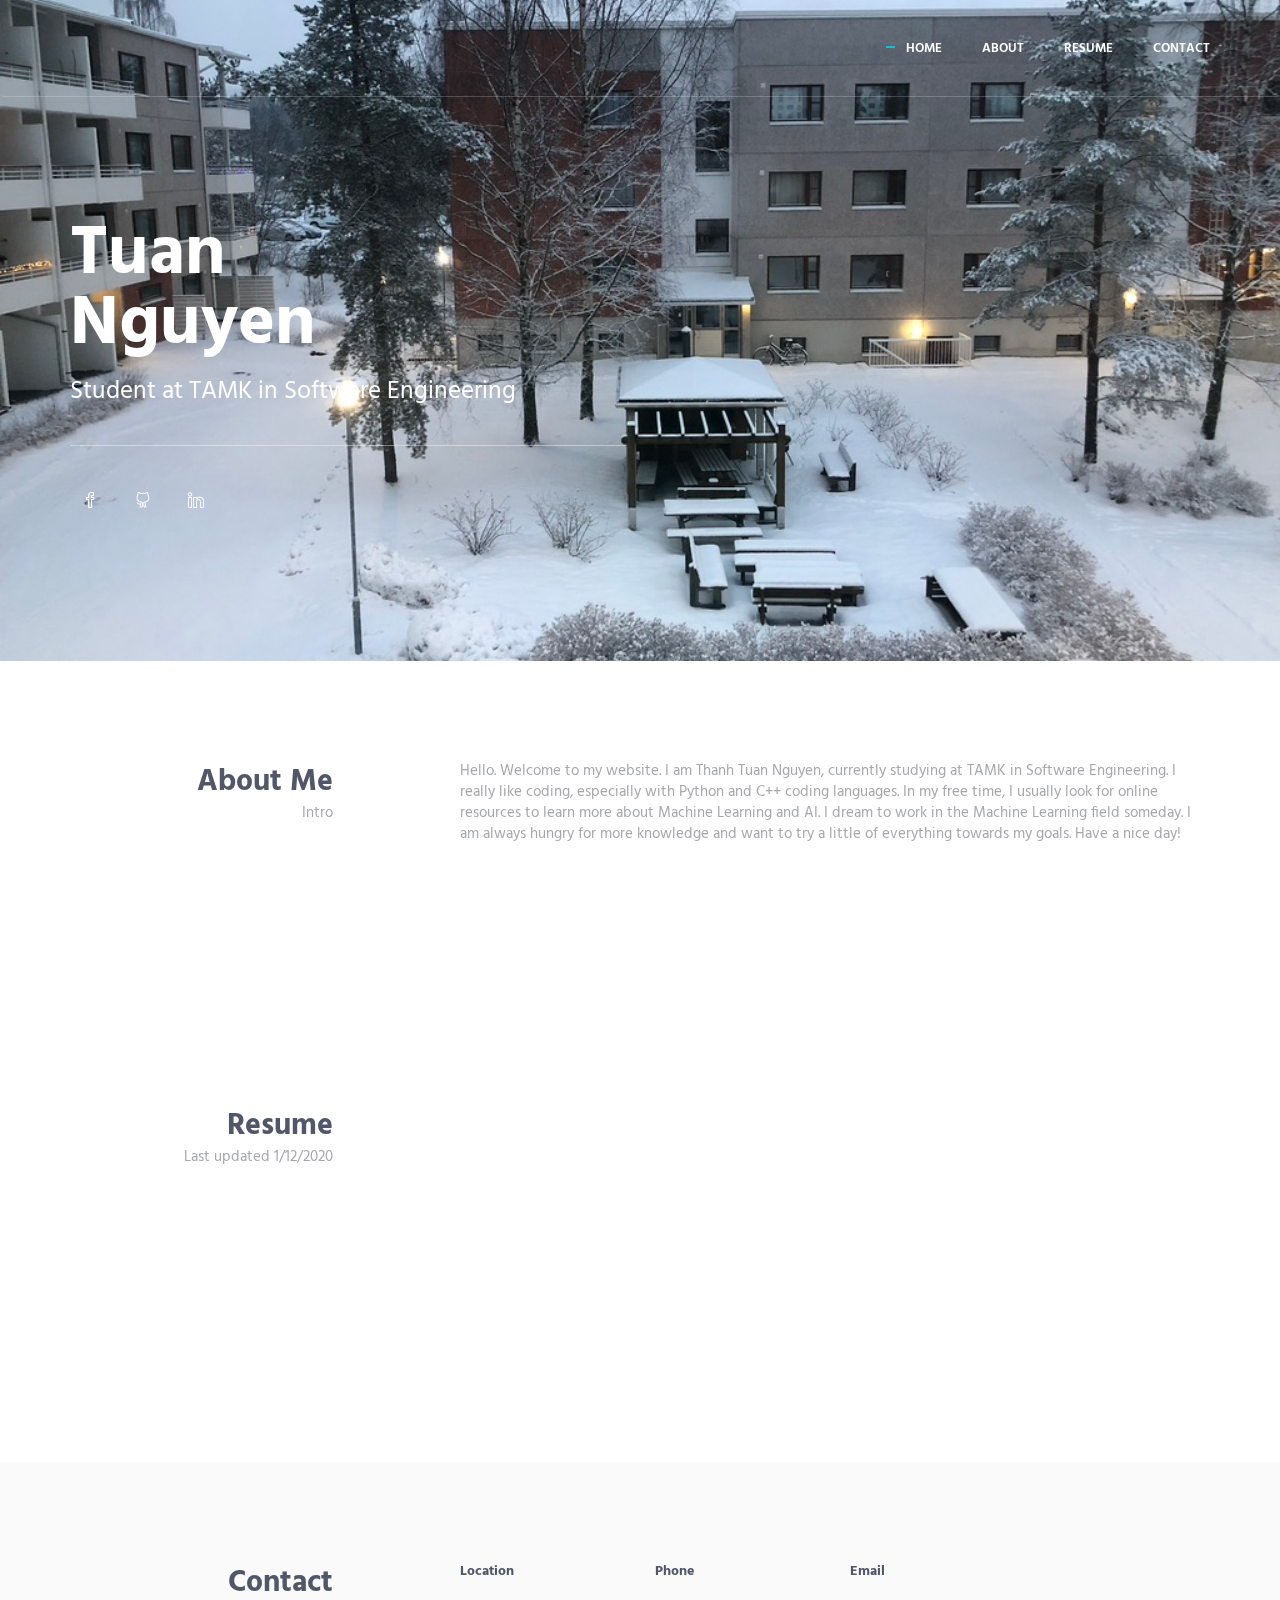
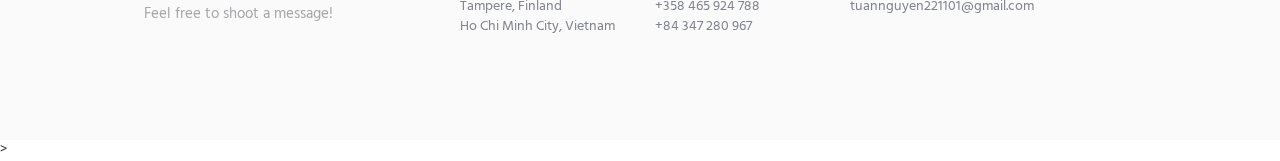
<file: index.html>
<!DOCTYPE html>


<html lang="en" class="no-js">
    <!-- BEGIN HEAD -->
    <head>
        <meta charset="utf-8"/>
        <title>Tuan Nguyen</title>
        <meta http-equiv="X-UA-Compatible" content="IE=edge">
        <meta content="width=device-width, initial-scale=1" name="viewport"/>
        <meta content="" name="description"/>
        <meta content="" name="author"/>

        <!-- GLOBAL MANDATORY STYLES -->
        <link href="http://fonts.googleapis.com/css?family=Hind:300,400,500,600,700" rel="stylesheet" type="text/css">
        <link href="vendor/simple-line-icons/css/simple-line-icons.css" rel="stylesheet" type="text/css"/>
        <link href="vendor/bootstrap/css/bootstrap.min.css" rel="stylesheet" type="text/css"/>

        <!-- PAGE LEVEL PLUGIN STYLES -->
        <link href="css/animate.css" rel="stylesheet">

        <!-- THEME STYLES -->
        <link href="css/layout.min.css" rel="stylesheet" type="text/css"/>

        <!-- Favicon -->
        <link rel="shortcut icon" href="favicon.ico"/>

        <!-- Website icon -->
        <link rel="icon" type="image/jpg" href="icon.jpg"/>
    </head>
    <!-- END HEAD -->

    <!-- BODY -->
    <body id="body" data-spy="scroll" data-target=".header">

        <!--========== HEADER ==========-->
        <header class="header navbar-fixed-top">
            <!-- Navbar -->
            <nav class="navbar" role="navigation">
                <div class="container">
                    <!-- Brand and toggle get grouped for better mobile display -->
                    <div class="menu-container js_nav-item">
                        <button type="button" class="navbar-toggle" data-toggle="collapse" data-target=".nav-collapse">
                            <span class="sr-only">Toggle navigation</span>
                            <span class="toggle-icon"></span>
                        </button>

                        <!-- Logo -->

                        <!-- End Logo -->
                    </div>

                    <!-- Collect the nav links, forms, and other content for toggling -->
                    <div class="collapse navbar-collapse nav-collapse">
                        <div class="menu-container">
                            <ul class="nav navbar-nav navbar-nav-right">
                                <li class="js_nav-item nav-item"><a class="nav-item-child nav-item-hover" href="#body">Home</a></li>
                                <li class="js_nav-item nav-item"><a class="nav-item-child nav-item-hover" href="#about">About</a></li>
                                <li class="js_nav-item nav-item"><a class="nav-item-child nav-item-hover" href="#resume">Resume</a></li>
                                <li class="js_nav-item nav-item"><a class="nav-item-child nav-item-hover" href="#contact">Contact</a></li>
                            </ul>
                        </div>
                    </div>
                    <!-- End Navbar Collapse -->
                </div>
            </nav>
            <!-- Navbar -->
        </header>
        <!--========== END HEADER ==========-->
<!-- update -->
        <!--========== SLIDER ==========-->
        <div class="promo-block parallax-window" data-parallax="scroll" data-image-src="./img/background.jpg">
            <div class="container">
                <div class="row">
                    <div class="col-sm-6">
                        <div class="promo-block-divider">
                            <h1 class="promo-block-title">Tuan <br/> Nguyen</h1>
                            <p class="promo-block-text">Student at TAMK in Software Engineering </p>
                        </div>
                        <ul class="list-inline">
                            <li><a href="https://www.facebook.com/tuanop07" target="_blank" class="social-icons"><i class="icon-social-facebook"></i></a></li>
                            <li><a href="https://github.com/shinobi07" target="_blank" class="social-icons"><i class="icon-social-github"></i></a></li>
                            <li><a href="https://www.linkedin.com/in/tuan-nguyen-0646b715b/"  target="_blank" class="social-icons"><i class="icon-social-linkedin"></i></a></li>
                        </ul>
                    </div>
                </div>
                <!--// end row -->
            </div>
        </div>
        <!--========== SLIDER ==========-->

        <!--========== PAGE LAYOUT ==========-->
        <!-- About -->
        <div id="about">
            <div class="container content-lg">
                <div class="row">
                    <div class="col-sm-3 sm-margin-b-30">
                        <div class="text-right sm-text-left">
                            <h2 class="margin-b-0">About Me</h2>
                            <p>Intro</p>

                        </div>
                    </div>
                    <div class="col-sm-8 col-sm-offset-1">
                        <div class="margin-b-60">

                            <p>Hello. Welcome to my website. I am Thanh Tuan Nguyen, currently studying at TAMK in Software Engineering.
                            I really like coding, especially with Python and C++ coding languages. In my free time, I usually look for online resources to learn more about Machine Learning and AI.
                            I dream to work in the Machine Learning field someday. I am always hungry for more knowledge and want to try a little of everything towards my goals. Have a nice day!</p>


                    </div>
                </div>
                <!--// end row -->
            </div>
        </div>
        <!-- End About -->

        <!-- Resume -->
        <div id="resume">

                <div class="container content-lg">
                    <div class="row">
                        <div class="col-sm-3 sm-margin-b-30">
                            <div class="text-right sm-text-left">
                                <h2 class="margin-b-0">Resume</h2>
                                <p>Last updated 1/12/2020 </p>
                            </div>
                        </div>
                        <div class="col-sm-8 col-sm-offset-1">
                            <div class="row row-space-2 margin-b-4">

                                <div class="col-md-4 md-margin-b-4">
                                    <div class="service bg-color-base wow zoomIn" data-height="height" data-wow-duration=".3" data-wow-delay=".1s">
                                        <div class="service-element">
                                            <i class="service-icon color-white icon-screen-tablet"></i>
                                        </div>
                                        <div class="service-info">
                                            <h3 class="color-white">Resume Download</h3>
                                            <p class="color-white margin-b-5">Click Here</p>
                                        </div>
                                    <a href="./CV_NguyenThanhTuan.pdf" target="_blank" class="content-wrapper-link"></a>
                                    </div>
                                </div>
                                <div class="col-md-4">
                                    <div class="service bg-color-base wow zoomIn" data-height="height" data-wow-duration=".3" data-wow-delay=".1s">
                                        <div class="service-element">
                                            <i class="service-icon color-white icon-screen-tablet"></i>
                                        </div>
                                        <div class="service-info">
                                            <h3 class="color-white">Filled Certificate of Residence Download</h3>
                                            <p class="color-white margin-b-5">Click Here</p>
                                        </div>
                                    <a href="./certificate_of_residence.pdf" target="_blank" class="content-wrapper-link"></a>
                                    </div>
                                </div>
                            </div>
                            <!--// end row -->
                        </div>
                    </div>
                    <!--// end row -->
                </div>

        </div>
        <!-- End Resume -->


                            </div>

                            </div>
                            <div class="masonry-grid-item col-xs-12 col-sm-6 col-md-4 md-margin-b-4">

                            </div>
                        </div>
                        <!-- End Masonry Grid -->
                    </div>
                </div>
                <!--// end row -->
            </div>
        </div>
        <!-- End Work -->

        <!-- Contact -->
        <div id="contact">
            <div class="bg-color-sky-light">
                <div class="container content-lg">
                    <div class="row">
                        <div class="col-sm-3 sm-margin-b-30">
                            <div class="text-right sm-text-left">
                                <h2 class="margin-b-0">Contact</h2>
                                <p>Feel free to shoot a message!</p>
                            </div>
                        </div>
                        <div class="col-sm-8 col-sm-offset-1">
                            <div class="row">
                                <div class="col-md-3 col-xs-6 md-margin-b-30">
                                    <h5>Location</h5>
                                    <a href="#">Tampere, Finland</a><br>
                                    <a href="#">Ho Chi Minh City, Vietnam</a>
                                </div>
                                <div class="col-md-3 col-xs-6 md-margin-b-30">
                                    <h5>Phone</h5>
                                    <a href="#">+358 465 924 788</a><br>
                                    <a href="#">+84 347 280 967</a>
                                </div>
                                <div class="col-md-3 col-xs-6">
                                    <h5>Email</h5>
                                    <a href="mailto:example@gmail.com">tuannguyen221101@gmail.com</a>
                                </div>

                            </div>
                        </div>
                    </div>
                    <!--// end row -->

                </div>
            </div>
        </div>
>

        <!-- Back To Top -->
        <a href="javascript:void(0);" class="js-back-to-top back-to-top">Top</a>

        <!-- JAVASCRIPTS(Load javascripts at bottom, this will reduce page load time) -->
        <!-- CORE PLUGINS -->
        <script src="vendor/jquery.min.js" type="text/javascript"></script>
        <script src="vendor/jquery-migrate.min.js" type="text/javascript"></script>
        <script src="vendor/bootstrap/js/bootstrap.min.js" type="text/javascript"></script>

        <!-- PAGE LEVEL PLUGINS -->
        <script src="vendor/jquery.easing.js" type="text/javascript"></script>
        <script src="vendor/jquery.back-to-top.js" type="text/javascript"></script>
        <script src="vendor/jquery.smooth-scroll.js" type="text/javascript"></script>
        <script src="vendor/jquery.wow.min.js" type="text/javascript"></script>
        <script src="vendor/jquery.parallax.min.js" type="text/javascript"></script>
        <script src="vendor/jquery.appear.js" type="text/javascript"></script>
        <script src="vendor/masonry/jquery.masonry.pkgd.min.js" type="text/javascript"></script>
        <script src="vendor/masonry/imagesloaded.pkgd.min.js" type="text/javascript"></script>

        <!-- PAGE LEVEL SCRIPTS -->
        <script src="js/layout.min.js" type="text/javascript"></script>
        <script src="js/components/progress-bar.min.js" type="text/javascript"></script>
        <script src="js/components/masonry.min.js" type="text/javascript"></script>
        <script src="js/components/wow.min.js" type="text/javascript"></script>

    </body>
    <!-- END BODY -->
</html>
</file>
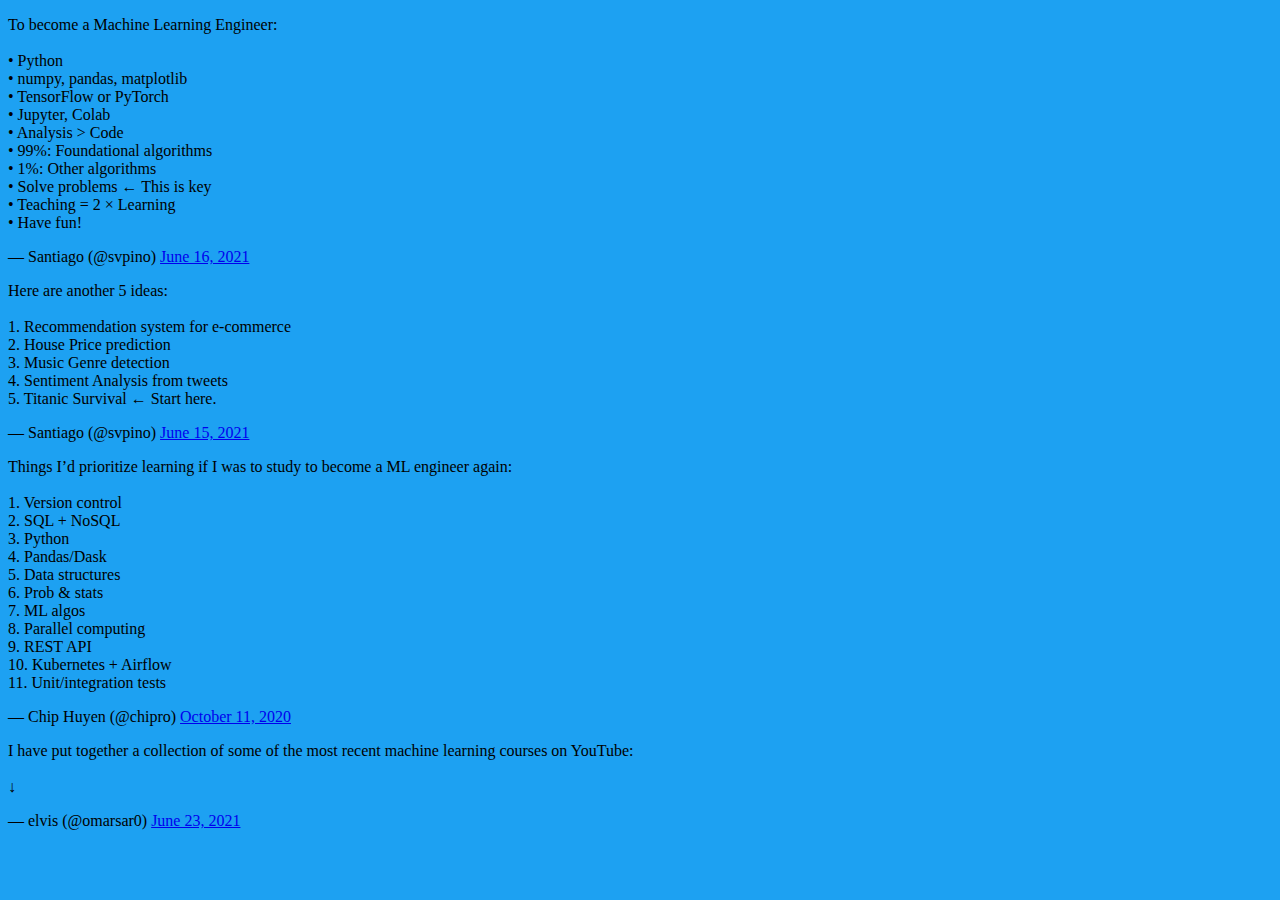
<file: tweets/index.html>
<!DOCTYPE html>
<html>
  <head>
    <meta charset="utf-8" />
    <title>ML Tweets</title>
    <meta name="description" content="" />
    <meta name="viewport" content="width=device-width, initial-scale=1" />
    <link rel="stylesheet" href="styles.css" />
  </head>
  <body>
    <blockquote class="twitter-tweet">
      <p lang="en" dir="ltr">
        To become a Machine Learning Engineer:<br /><br />• Python<br />• numpy,
        pandas, matplotlib<br />• TensorFlow or PyTorch<br />• Jupyter, Colab<br />•
        Analysis &gt; Code<br />• 99%: Foundational algorithms <br />• 1%: Other
        algorithms<br />• Solve problems ← This is key<br />• Teaching = 2 ×
        Learning<br />• Have fun!
      </p>
      &mdash; Santiago (@svpino)
      <a
        href="https://twitter.com/svpino/status/1405087902040793088?ref_src=twsrc%5Etfw"
        >June 16, 2021</a
      >
    </blockquote>
    <blockquote class="twitter-tweet">
      <p lang="en" dir="ltr">
        Here are another 5 ideas:<br /><br />1. Recommendation system for
        e-commerce<br />2. House Price prediction<br />3. Music Genre
        detection<br />4. Sentiment Analysis from tweets<br />5. Titanic
        Survival ← Start here.
      </p>
      &mdash; Santiago (@svpino)
      <a
        href="https://twitter.com/svpino/status/1404921429133512709?ref_src=twsrc%5Etfw"
        >June 15, 2021</a
      >
    </blockquote>
    <blockquote class="twitter-tweet">
      <p lang="en" dir="ltr">
        Things I’d prioritize learning if I was to study to become a ML engineer
        again:<br /><br />1. Version control<br />2. SQL + NoSQL<br />3.
        Python<br />4. Pandas/Dask<br />5. Data structures<br />6. Prob &amp;
        stats<br />7. ML algos<br />8. Parallel computing<br />9. REST API<br />10.
        Kubernetes + Airflow<br />11. Unit/integration tests
      </p>
      &mdash; Chip Huyen (@chipro)
      <a
        href="https://twitter.com/chipro/status/1315283623910805504?ref_src=twsrc%5Etfw"
        >October 11, 2020</a
      >
    </blockquote>
    <blockquote class="twitter-tweet">
      <p lang="en" dir="ltr">
        I have put together a collection of some of the most recent machine
        learning courses on YouTube:<br /><br />↓
      </p>
      &mdash; elvis (@omarsar0)
      <a
        href="https://twitter.com/omarsar0/status/1407660433142583305?ref_src=twsrc%5Etfw"
        >June 23, 2021</a
      >
    </blockquote>
    <script
      async
      src="https://platform.twitter.com/widgets.js"
      charset="utf-8"
    ></script>
  </body>
</html>
</file>
<file: vendor/simple-line-icons/css/simple-line-icons.css>
@font-face {
  font-family: 'simple-line-icons';
  src: url('../fonts/Simple-Line-Icons.eot?v=2.3.2');
  src: url('../fonts/Simple-Line-Icons.eot?v=2.3.2#iefix') format('embedded-opentype'), url('../fonts/Simple-Line-Icons.woff2?v=2.3.2') format('woff2'), url('../fonts/Simple-Line-Icons.ttf?v=2.3.2') format('truetype'), url('../fonts/Simple-Line-Icons.woff?v=2.3.2') format('woff'), url('../fonts/Simple-Line-Icons.svg?v=2.3.2#simple-line-icons') format('svg');
  font-weight: normal;
  font-style: normal;
}
/*
 Use the following CSS code if you want to have a class per icon.
 Instead of a list of all class selectors, you can use the generic [class*="icon-"] selector, but it's slower:
*/
.icon-user,
.icon-people,
.icon-user-female,
.icon-user-follow,
.icon-user-following,
.icon-user-unfollow,
.icon-login,
.icon-logout,
.icon-emotsmile,
.icon-phone,
.icon-call-end,
.icon-call-in,
.icon-call-out,
.icon-map,
.icon-location-pin,
.icon-direction,
.icon-directions,
.icon-compass,
.icon-layers,
.icon-menu,
.icon-list,
.icon-options-vertical,
.icon-options,
.icon-arrow-down,
.icon-arrow-left,
.icon-arrow-right,
.icon-arrow-up,
.icon-arrow-up-circle,
.icon-arrow-left-circle,
.icon-arrow-right-circle,
.icon-arrow-down-circle,
.icon-check,
.icon-clock,
.icon-plus,
.icon-minus,
.icon-close,
.icon-exclamation,
.icon-organization,
.icon-trophy,
.icon-screen-smartphone,
.icon-screen-desktop,
.icon-plane,
.icon-notebook,
.icon-mustache,
.icon-mouse,
.icon-magnet,
.icon-energy,
.icon-disc,
.icon-cursor,
.icon-cursor-move,
.icon-crop,
.icon-chemistry,
.icon-speedometer,
.icon-shield,
.icon-screen-tablet,
.icon-magic-wand,
.icon-hourglass,
.icon-graduation,
.icon-ghost,
.icon-game-controller,
.icon-fire,
.icon-eyeglass,
.icon-envelope-open,
.icon-envelope-letter,
.icon-bell,
.icon-badge,
.icon-anchor,
.icon-wallet,
.icon-vector,
.icon-speech,
.icon-puzzle,
.icon-printer,
.icon-present,
.icon-playlist,
.icon-pin,
.icon-picture,
.icon-handbag,
.icon-globe-alt,
.icon-globe,
.icon-folder-alt,
.icon-folder,
.icon-film,
.icon-feed,
.icon-drop,
.icon-drawer,
.icon-docs,
.icon-doc,
.icon-diamond,
.icon-cup,
.icon-calculator,
.icon-bubbles,
.icon-briefcase,
.icon-book-open,
.icon-basket-loaded,
.icon-basket,
.icon-bag,
.icon-action-undo,
.icon-action-redo,
.icon-wrench,
.icon-umbrella,
.icon-trash,
.icon-tag,
.icon-support,
.icon-frame,
.icon-size-fullscreen,
.icon-size-actual,
.icon-shuffle,
.icon-share-alt,
.icon-share,
.icon-rocket,
.icon-question,
.icon-pie-chart,
.icon-pencil,
.icon-note,
.icon-loop,
.icon-home,
.icon-grid,
.icon-graph,
.icon-microphone,
.icon-music-tone-alt,
.icon-music-tone,
.icon-earphones-alt,
.icon-earphones,
.icon-equalizer,
.icon-like,
.icon-dislike,
.icon-control-start,
.icon-control-rewind,
.icon-control-play,
.icon-control-pause,
.icon-control-forward,
.icon-control-end,
.icon-volume-1,
.icon-volume-2,
.icon-volume-off,
.icon-calendar,
.icon-bulb,
.icon-chart,
.icon-ban,
.icon-bubble,
.icon-camrecorder,
.icon-camera,
.icon-cloud-download,
.icon-cloud-upload,
.icon-envelope,
.icon-eye,
.icon-flag,
.icon-heart,
.icon-info,
.icon-key,
.icon-link,
.icon-lock,
.icon-lock-open,
.icon-magnifier,
.icon-magnifier-add,
.icon-magnifier-remove,
.icon-paper-clip,
.icon-paper-plane,
.icon-power,
.icon-refresh,
.icon-reload,
.icon-settings,
.icon-star,
.icon-symbol-female,
.icon-symbol-male,
.icon-target,
.icon-credit-card,
.icon-paypal,
.icon-social-tumblr,
.icon-social-twitter,
.icon-social-facebook,
.icon-social-instagram,
.icon-social-linkedin,
.icon-social-pinterest,
.icon-social-github,
.icon-social-google,
.icon-social-reddit,
.icon-social-skype,
.icon-social-dribbble,
.icon-social-behance,
.icon-social-foursqare,
.icon-social-soundcloud,
.icon-social-spotify,
.icon-social-stumbleupon,
.icon-social-youtube,
.icon-social-dropbox {
  font-family: 'simple-line-icons';
  speak: none;
  font-style: normal;
  font-weight: normal;
  font-variant: normal;
  text-transform: none;
  line-height: 1;
  /* Better Font Rendering =========== */
  -webkit-font-smoothing: antialiased;
  -moz-osx-font-smoothing: grayscale;
}
.icon-user:before {
  content: "\e005";
}
.icon-people:before {
  content: "\e001";
}
.icon-user-female:before {
  content: "\e000";
}
.icon-user-follow:before {
  content: "\e002";
}
.icon-user-following:before {
  content: "\e003";
}
.icon-user-unfollow:before {
  content: "\e004";
}
.icon-login:before {
  content: "\e066";
}
.icon-logout:before {
  content: "\e065";
}
.icon-emotsmile:before {
  content: "\e021";
}
.icon-phone:before {
  content: "\e600";
}
.icon-call-end:before {
  content: "\e048";
}
.icon-call-in:before {
  content: "\e047";
}
.icon-call-out:before {
  content: "\e046";
}
.icon-map:before {
  content: "\e033";
}
.icon-location-pin:before {
  content: "\e096";
}
.icon-direction:before {
  content: "\e042";
}
.icon-directions:before {
  content: "\e041";
}
.icon-compass:before {
  content: "\e045";
}
.icon-layers:before {
  content: "\e034";
}
.icon-menu:before {
  content: "\e601";
}
.icon-list:before {
  content: "\e067";
}
.icon-options-vertical:before {
  content: "\e602";
}
.icon-options:before {
  content: "\e603";
}
.icon-arrow-down:before {
  content: "\e604";
}
.icon-arrow-left:before {
  content: "\e605";
}
.icon-arrow-right:before {
  content: "\e606";
}
.icon-arrow-up:before {
  content: "\e607";
}
.icon-arrow-up-circle:before {
  content: "\e078";
}
.icon-arrow-left-circle:before {
  content: "\e07a";
}
.icon-arrow-right-circle:before {
  content: "\e079";
}
.icon-arrow-down-circle:before {
  content: "\e07b";
}
.icon-check:before {
  content: "\e080";
}
.icon-clock:before {
  content: "\e081";
}
.icon-plus:before {
  content: "\e095";
}
.icon-minus:before {
  content: "\e615";
}
.icon-close:before {
  content: "\e082";
}
.icon-exclamation:before {
  content: "\e617";
}
.icon-organization:before {
  content: "\e616";
}
.icon-trophy:before {
  content: "\e006";
}
.icon-screen-smartphone:before {
  content: "\e010";
}
.icon-screen-desktop:before {
  content: "\e011";
}
.icon-plane:before {
  content: "\e012";
}
.icon-notebook:before {
  content: "\e013";
}
.icon-mustache:before {
  content: "\e014";
}
.icon-mouse:before {
  content: "\e015";
}
.icon-magnet:before {
  content: "\e016";
}
.icon-energy:before {
  content: "\e020";
}
.icon-disc:before {
  content: "\e022";
}
.icon-cursor:before {
  content: "\e06e";
}
.icon-cursor-move:before {
  content: "\e023";
}
.icon-crop:before {
  content: "\e024";
}
.icon-chemistry:before {
  content: "\e026";
}
.icon-speedometer:before {
  content: "\e007";
}
.icon-shield:before {
  content: "\e00e";
}
.icon-screen-tablet:before {
  content: "\e00f";
}
.icon-magic-wand:before {
  content: "\e017";
}
.icon-hourglass:before {
  content: "\e018";
}
.icon-graduation:before {
  content: "\e019";
}
.icon-ghost:before {
  content: "\e01a";
}
.icon-game-controller:before {
  content: "\e01b";
}
.icon-fire:before {
  content: "\e01c";
}
.icon-eyeglass:before {
  content: "\e01d";
}
.icon-envelope-open:before {
  content: "\e01e";
}
.icon-envelope-letter:before {
  content: "\e01f";
}
.icon-bell:before {
  content: "\e027";
}
.icon-badge:before {
  content: "\e028";
}
.icon-anchor:before {
  content: "\e029";
}
.icon-wallet:before {
  content: "\e02a";
}
.icon-vector:before {
  content: "\e02b";
}
.icon-speech:before {
  content: "\e02c";
}
.icon-puzzle:before {
  content: "\e02d";
}
.icon-printer:before {
  content: "\e02e";
}
.icon-present:before {
  content: "\e02f";
}
.icon-playlist:before {
  content: "\e030";
}
.icon-pin:before {
  content: "\e031";
}
.icon-picture:before {
  content: "\e032";
}
.icon-handbag:before {
  content: "\e035";
}
.icon-globe-alt:before {
  content: "\e036";
}
.icon-globe:before {
  content: "\e037";
}
.icon-folder-alt:before {
  content: "\e039";
}
.icon-folder:before {
  content: "\e089";
}
.icon-film:before {
  content: "\e03a";
}
.icon-feed:before {
  content: "\e03b";
}
.icon-drop:before {
  content: "\e03e";
}
.icon-drawer:before {
  content: "\e03f";
}
.icon-docs:before {
  content: "\e040";
}
.icon-doc:before {
  content: "\e085";
}
.icon-diamond:before {
  content: "\e043";
}
.icon-cup:before {
  content: "\e044";
}
.icon-calculator:before {
  content: "\e049";
}
.icon-bubbles:before {
  content: "\e04a";
}
.icon-briefcase:before {
  content: "\e04b";
}
.icon-book-open:before {
  content: "\e04c";
}
.icon-basket-loaded:before {
  content: "\e04d";
}
.icon-basket:before {
  content: "\e04e";
}
.icon-bag:before {
  content: "\e04f";
}
.icon-action-undo:before {
  content: "\e050";
}
.icon-action-redo:before {
  content: "\e051";
}
.icon-wrench:before {
  content: "\e052";
}
.icon-umbrella:before {
  content: "\e053";
}
.icon-trash:before {
  content: "\e054";
}
.icon-tag:before {
  content: "\e055";
}
.icon-support:before {
  content: "\e056";
}
.icon-frame:before {
  content: "\e038";
}
.icon-size-fullscreen:before {
  content: "\e057";
}
.icon-size-actual:before {
  content: "\e058";
}
.icon-shuffle:before {
  content: "\e059";
}
.icon-share-alt:before {
  content: "\e05a";
}
.icon-share:before {
  content: "\e05b";
}
.icon-rocket:before {
  content: "\e05c";
}
.icon-question:before {
  content: "\e05d";
}
.icon-pie-chart:before {
  content: "\e05e";
}
.icon-pencil:before {
  content: "\e05f";
}
.icon-note:before {
  content: "\e060";
}
.icon-loop:before {
  content: "\e064";
}
.icon-home:before {
  content: "\e069";
}
.icon-grid:before {
  content: "\e06a";
}
.icon-graph:before {
  content: "\e06b";
}
.icon-microphone:before {
  content: "\e063";
}
.icon-music-tone-alt:before {
  content: "\e061";
}
.icon-music-tone:before {
  content: "\e062";
}
.icon-earphones-alt:before {
  content: "\e03c";
}
.icon-earphones:before {
  content: "\e03d";
}
.icon-equalizer:before {
  content: "\e06c";
}
.icon-like:before {
  content: "\e068";
}
.icon-dislike:before {
  content: "\e06d";
}
.icon-control-start:before {
  content: "\e06f";
}
.icon-control-rewind:before {
  content: "\e070";
}
.icon-control-play:before {
  content: "\e071";
}
.icon-control-pause:before {
  content: "\e072";
}
.icon-control-forward:before {
  content: "\e073";
}
.icon-control-end:before {
  content: "\e074";
}
.icon-volume-1:before {
  content: "\e09f";
}
.icon-volume-2:before {
  content: "\e0a0";
}
.icon-volume-off:before {
  content: "\e0a1";
}
.icon-calendar:before {
  content: "\e075";
}
.icon-bulb:before {
  content: "\e076";
}
.icon-chart:before {
  content: "\e077";
}
.icon-ban:before {
  content: "\e07c";
}
.icon-bubble:before {
  content: "\e07d";
}
.icon-camrecorder:before {
  content: "\e07e";
}
.icon-camera:before {
  content: "\e07f";
}
.icon-cloud-download:before {
  content: "\e083";
}
.icon-cloud-upload:before {
  content: "\e084";
}
.icon-envelope:before {
  content: "\e086";
}
.icon-eye:before {
  content: "\e087";
}
.icon-flag:before {
  content: "\e088";
}
.icon-heart:before {
  content: "\e08a";
}
.icon-info:before {
  content: "\e08b";
}
.icon-key:before {
  content: "\e08c";
}
.icon-link:before {
  content: "\e08d";
}
.icon-lock:before {
  content: "\e08e";
}
.icon-lock-open:before {
  content: "\e08f";
}
.icon-magnifier:before {
  content: "\e090";
}
.icon-magnifier-add:before {
  content: "\e091";
}
.icon-magnifier-remove:before {
  content: "\e092";
}
.icon-paper-clip:before {
  content: "\e093";
}
.icon-paper-plane:before {
  content: "\e094";
}
.icon-power:before {
  content: "\e097";
}
.icon-refresh:before {
  content: "\e098";
}
.icon-reload:before {
  content: "\e099";
}
.icon-settings:before {
  content: "\e09a";
}
.icon-star:before {
  content: "\e09b";
}
.icon-symbol-female:before {
  content: "\e09c";
}
.icon-symbol-male:before {
  content: "\e09d";
}
.icon-target:before {
  content: "\e09e";
}
.icon-credit-card:before {
  content: "\e025";
}
.icon-paypal:before {
  content: "\e608";
}
.icon-social-tumblr:before {
  content: "\e00a";
}
.icon-social-twitter:before {
  content: "\e009";
}
.icon-social-facebook:before {
  content: "\e00b";
}
.icon-social-instagram:before {
  content: "\e609";
}
.icon-social-linkedin:before {
  content: "\e60a";
}
.icon-social-pinterest:before {
  content: "\e60b";
}
.icon-social-github:before {
  content: "\e60c";
}
.icon-social-google:before {
  content: "\e60d";
}
.icon-social-reddit:before {
  content: "\e60e";
}
.icon-social-skype:before {
  content: "\e60f";
}
.icon-social-dribbble:before {
  content: "\e00d";
}
.icon-social-behance:before {
  content: "\e610";
}
.icon-social-foursqare:before {
  content: "\e611";
}
.icon-social-soundcloud:before {
  content: "\e612";
}
.icon-social-spotify:before {
  content: "\e613";
}
.icon-social-stumbleupon:before {
  content: "\e614";
}
.icon-social-youtube:before {
  content: "\e008";
}
.icon-social-dropbox:before {
  content: "\e00c";
}
</file>
<file: tweets/styles.css>
html {
  background-color: #1da1f2;
}

.twitter-tweet {
  margin-left: auto;
  margin-right: auto;
}
</file>
<file: css/layout.min.css>
.link,
body {
  position: relative;
  font-family: Hind, sans-serif;
}
.btn-theme,
p {
  line-height: 1.4;
}
.btn-theme.active.focus,
.btn-theme.active:focus,
.btn-theme.focus,
.btn-theme:active.focus,
.btn-theme:active:focus,
.btn-theme:focus,
:active,
:focus,
a,
a:active,
a:focus,
a:hover {
  outline: 0;
}
.btn-theme:hover,
.progress-box .progress-bar {
  transition-property: all;
  transition-timing-function: cubic-bezier(0.7, 1, 0.7, 1);
}
.header .nav-item-child,
.link,
a,
body,
em,
h1,
h2,
h3,
h4,
h5,
h6,
li,
li a,
p,
span {
  font-family: Hind, sans-serif;
}
.header .nav-item-hover:after,
.link:after,
.work .work-overlay:before {
  content: ' ';
}
.back-to-top,
.header .nav-item-child,
.link {
  text-transform: uppercase;
}
.back-to-top:focus,
.back-to-top:hover,
.btn-theme.focus,
.btn-theme:focus,
.btn-theme:hover,
.content-wrapper-link,
.header .logo-wrap:focus,
.header .logo-wrap:hover,
a:active,
a:focus,
a:hover,
h1 > a:focus,
h2 > a:focus,
h3 > a:focus,
h4 > a:focus,
h5 > a:focus,
h6 > a:focus {
  text-decoration: none;
}
.container-full-width:after,
.container-sm:after {
  clear: both;
}
html {
  overflow-x: hidden;
}
body,
html,
html a {
  -webkit-font-smoothing: antialiased;
}
p {
  font-size: 15px;
  font-weight: 400;
  color: #a6a7aa;
  margin-bottom: 15px;
}
em,
li,
li a {
  font-size: 16px;
  font-weight: 500;
  color: #515769;
}
a {
  color: #81848f;
}
a:active,
a:focus,
a:hover {
  color: #999caa;
}
.link {
  font-size: 13px;
  font-weight: 600;
}
.back-to-top,
.form-control,
span {
  font-weight: 400;
}
.link:after {
  position: absolute;
  top: 8px;
  right: -15px;
  width: 9px;
  height: 2px;
  background: #17bed2;
}
span {
  font-size: 14px;
  color: #bfc1c7;
}
h1,
h2,
h3,
h4,
h5,
h6 {
  font-weight: 700;
  color: #515769;
  line-height: 1.4;
  margin: 0 0 15px;
}
h1 > a,
h2 > a,
h3 > a,
h4 > a,
h5 > a,
h6 > a {
  color: #515769;
}
h1 > a:hover,
h2 > a:hover,
h3 > a:hover,
h4 > a:hover,
h5 > a:hover,
h6 > a:hover {
  color: #999caa;
  text-decoration: none;
}
h1 {
  font-size: 40px;
}
h2 {
  font-size: 30px;
}
h3,
h4 {
  font-size: 22px;
}
::selection {
  color: #fff;
  background: #17bed2;
  text-shadow: none;
}
::-webkit-selection {
  color: #fff;
  background: #17bed2;
  text-shadow: none;
}
::-moz-selection {
  color: #fff;
  background: #17bed2;
  text-shadow: none;
}
.section-seperator {
  border-bottom: 1px solid #edf0f2;
}
.content-wrapper-link {
  position: absolute;
  top: 0;
  left: 0;
  right: 0;
  bottom: 0;
  display: block;
  z-index: 3;
}
.btn-icon,
.btn-theme,
.work {
  position: relative;
}
.btn-theme,
.social-icons {
  display: inline-block;
  vertical-align: middle;
  text-align: center;
}
.btn-theme {
  background-image: none;
  border-style: solid;
  white-space: nowrap;
  -ms-touch-action: manipulation;
  touch-action: manipulation;
  cursor: pointer;
  -webkit-user-select: none;
  -moz-user-select: none;
  -ms-user-select: none;
  user-select: none;
}
.btn-theme:hover {
  transition-duration: 0.3s;
}
.btn-theme.active,
.btn-theme:active {
  background-image: none;
  outline: 0;
}
.btn-theme.disabled,
.btn-theme[disabled],
fieldset[disabled] .btn-theme {
  cursor: not-allowed;
  box-shadow: none;
  opacity: 0.65;
  pointer-events: none;
}
.btn-icon {
  top: 1px;
  margin-right: 10px;
}
.btn-white-bg {
  color: #515769;
  background: #fff;
  border-color: transparent;
  border-width: 0;
}
.btn-white-bg.focus,
.btn-white-bg:focus,
.btn-white-bg:hover {
  color: #fff;
  background: #17bed2;
  border-color: transparent;
}
.btn-white-brd {
  color: #fff;
  background: 0 0;
  border-color: #fff;
  border-width: 2px;
}
.btn-white-brd.focus,
.btn-white-brd:focus,
.btn-white-brd:hover {
  color: #515769;
  background: #fff;
  border-color: #fff;
}
.btn-default-bg {
  color: #515769;
  background: #f3f4f5;
  border-color: transparent;
  border-width: 0;
}
.btn-default-bg.focus,
.btn-default-bg:focus,
.btn-default-bg:hover {
  color: #fff;
  background: #17bed2;
  border-color: transparent;
}
.btn-theme-sm {
  font-size: 13px;
  font-weight: 600;
  padding: 15px 40px;
}
.btn-theme-md {
  font-size: 15px;
  font-weight: 600;
  padding: 20px 30px;
}
.progress-box .progress {
  box-shadow: none;
  height: 3px;
}
.progress-box .progress-bar {
  transition-duration: 2s;
}
.social-icons {
  width: 40px;
  height: 40px;
  font-size: 16px;
  color: #fff;
  border-radius: 50%;
  padding: 11px;
  transition-duration: 0.3s;
  transition-property: all;
  transition-timing-function: cubic-bezier(0.7, 1, 0.7, 1);
}
.work .work-overlay:before,
.work .work-popup-overlay {
  top: 0;
  width: 100%;
  height: 100%;
  transition-property: all;
  transition-timing-function: cubic-bezier(0.7, 1, 0.7, 1);
  transition-duration: 0.3s;
  left: 0;
}
.social-icons:hover {
  color: #515769;
  background: #fff;
  transition-duration: 0.3s;
  transition-property: all;
  transition-timing-function: cubic-bezier(0.7, 1, 0.7, 1);
}
.promo-block {
  padding: 220px 0 130px;
}
.promo-block .promo-block-title {
  font-size: 70px;
  color: #fff;
  line-height: 1;
}
@media (max-width: 480px) {
  .promo-block .promo-block-title {
    font-size: 50px;
  }
}
.promo-block .promo-block-text {
  font-size: 25px;
  color: #fff;
}
.promo-block .promo-block-divider {
  border-bottom: 1px solid rgba(255, 255, 255, 0.4);
  padding-bottom: 20px;
  margin-bottom: 35px;
}
.service {
  background: #fff;
  padding: 30px;
}
.service .service-element,
.service .service-info {
  -webkit-transform: translate3d(0, 0, 0);
  -moz-transform: translate3d(0, 0, 0);
  transform: translate3d(0, 0, 0);
  transition-duration: 0.3s;
  transition-property: all;
  transition-timing-function: cubic-bezier(0.7, 1, 0.7, 1);
}
.service .service-icon {
  display: block;
  font-size: 30px;
  color: #999caa;
  margin-bottom: 30px;
}
.service:hover .service-element {
  opacity: 0;
  -webkit-transform: translate3d(0, -100%, 0);
  -moz-transform: translate3d(0, -100%, 0);
  transform: translate3d(0, -100%, 0);
  transition-duration: 0.3s;
  transition-property: all;
  transition-timing-function: cubic-bezier(0.7, 1, 0.7, 1);
}
.service:hover .service-info {
  -webkit-transform: translate3d(0, -30%, 0);
  -moz-transform: translate3d(0, -30%, 0);
  transform: translate3d(0, -30%, 0);
  transition-duration: 0.3s;
  transition-property: all;
  transition-timing-function: cubic-bezier(0.7, 1, 0.7, 1);
}
.work {
  display: block;
}
.work .work-overlay {
  position: relative;
  cursor: pointer;
}
.work .work-overlay:before {
  position: absolute;
  background: 0 0;
}
.work:hover .work-overlay:before {
  background: rgba(0, 0, 0, 0.5);
  transition-duration: 0.3s;
  transition-property: all;
  transition-timing-function: cubic-bezier(0.7, 1, 0.7, 1);
}
.work .work-popup-overlay {
  position: fixed;
  right: 0;
  z-index: 99999;
  opacity: 0;
  visibility: hidden;
  -webkit-backface-visibility: hidden;
  backface-visibility: hidden;
  overflow-x: hidden;
  background: rgba(81, 87, 105, 0.4);
}
.work .work-popup-overlay-show {
  opacity: 1;
  visibility: visible;
  -webkit-backface-visibility: visible;
  backface-visibility: visible;
  transition-duration: 0.3s;
  transition-property: all;
  transition-timing-function: cubic-bezier(0.7, 1, 0.7, 1);
}
.work .work-popup-content {
  position: absolute;
  top: 50%;
  left: 0;
  right: 0;
  width: 730px;
  height: auto;
  display: block;
  background: #fff;
  padding: 30px;
  margin: 0 auto;
  -webkit-transform: translate3d(0, -50%, 0);
  -moz-transform: translate3d(0, -50%, 0);
  transform: translate3d(0, -50%, 0);
}
.header .logo-img,
.header .logo-img-main,
.header .logo-wrap {
  display: inline-block;
}
.work .work-popup-content-divider {
  border-right: 1px solid #cdcecf;
}
@media (max-width: 768px) {
  .work .work-popup-content {
    width: 95%;
  }
  .work .work-popup-content-divider {
    border-right: none;
    border-bottom: 1px solid #cdcecf;
  }
}
.work .work-popup-close {
  float: right;
  font-size: 13px;
  font-weight: 700;
  color: #c5c6cb;
  transition-duration: 0.3s;
  transition-property: all;
  transition-timing-function: cubic-bezier(0.7, 1, 0.7, 1);
}
.work .work-popup-close:hover {
  color: #aaacb3;
  transition-duration: 0.3s;
  transition-property: all;
  transition-timing-function: cubic-bezier(0.7, 1, 0.7, 1);
}
.work .work-popup-tag {
  margin: 0;
}
.work .work-popup-tag-item {
  padding: 0 2px;
}
.work .work-popup-tag-link {
  font-size: 13px;
}
.footer .footer-logo {
  width: 64px;
  height: auto;
}
.navbar-fixed-top .navbar-collapse {
  max-height: 100%;
}
.header .navbar {
  margin-bottom: 0;
  border-bottom: 1px solid rgba(255, 255, 255, 0.2);
  transition-duration: 0.3s;
  transition-property: all;
  transition-timing-function: cubic-bezier(0.7, 1, 0.7, 1);
}
.header .navbar-toggle {
  width: 25px;
  height: 25px;
  border: none;
  padding: 0;
  margin: 35px 0;
}
.header .navbar-toggle .toggle-icon {
  position: relative;
  width: 21px;
  height: 1px;
  display: inline-block;
  background: #515769;
  transition-duration: 0.3s;
  transition-property: all;
  transition-timing-function: cubic-bezier(0.7, 1, 0.7, 1);
}
.header .navbar-toggle .toggle-icon:after,
.header .navbar-toggle .toggle-icon:before {
  position: absolute;
  left: 0;
  background: #515769;
  content: ' ';
}
.header .navbar-toggle .toggle-icon:before {
  width: 10px;
  height: 1px;
  bottom: 10px;
  -webkit-transform: rotate(0);
  -moz-transform: rotate(0);
  transform: rotate(0);
  transition-duration: 0.3s;
  transition-property: all;
  transition-timing-function: cubic-bezier(0.7, 1, 0.7, 1);
}
.header .navbar-toggle .toggle-icon:after {
  width: 16px;
  height: 1px;
  top: -5px;
  -webkit-transform: rotate(0);
  -moz-transform: rotate(0);
  transform: rotate(0);
  transition-duration: 0.3s;
  transition-property: all;
  transition-timing-function: cubic-bezier(0.7, 1, 0.7, 1);
}
.header .navbar-toggle:hover .toggle-icon {
  background: #17bed2;
  transition-duration: 0.3s;
  transition-property: all;
  transition-timing-function: cubic-bezier(0.7, 1, 0.7, 1);
}
.header .navbar-toggle:hover .toggle-icon:after,
.header .navbar-toggle:hover .toggle-icon:before {
  width: 21px;
  height: 1px;
  background: #17bed2;
  transition-duration: 0.3s;
  transition-property: all;
  transition-timing-function: cubic-bezier(0.7, 1, 0.7, 1);
}
.header .logo-img-active,
.header .logo-img-main,
.header .nav-item.active .nav-item-hover:after,
.header .nav-item:hover .nav-item-hover:after {
  transition-duration: 0.4s;
  transition-property: all;
  transition-timing-function: cubic-bezier(0.7, 1, 0.7, 1);
}
.header .navbar-toggle:hover .toggle-icon.is-clicked {
  background: rgba(81, 87, 105, 0);
}
.header .logo {
  width: 100px;
  height: 100px;
  float: left;
  max-height: 95px;
  line-height: 65px;
}
.header .logo-wrap {
  padding: 15px 0;
}
.header .logo-img {
  width: 64px;
  height: auto;
  max-width: 100%;
  max-height: 100%;
  vertical-align: middle;
}
.header .logo-img-active {
  display: none;
}
.header .nav-item,
.header .nav-item-child {
  display: block;
  position: relative;
}
.header .navbar-nav {
  padding-left: 0;
  margin-bottom: 0;
  list-style: none;
}
.header .nav-item:last-child .nav-item-child {
  padding-right: 0;
}
.header .nav-item.active .nav-item-hover:after,
.header .nav-item:hover .nav-item-hover:after {
  opacity: 1;
}
.header .nav-item-child {
  font-size: 13px;
  font-weight: 600;
  color: #fff;
  line-height: 55px;
  padding: 20px;
  transition-duration: 0.3s;
  transition-property: all;
  transition-timing-function: cubic-bezier(0.7, 1, 0.7, 1);
}
.header .nav-item-child:focus,
.header .nav-item-child:hover {
  background: inherit;
}
.header .nav-item-hover {
  position: relative;
}
.header .nav-item-hover:after {
  position: absolute;
  top: 45px;
  left: 0;
  width: 9px;
  height: 2px;
  background: #17bed2;
  opacity: 0;
  transition-duration: 0.4s;
  transition-property: all;
  transition-timing-function: cubic-bezier(0.7, 1, 0.7, 1);
}
@media (max-width: 991px) {
  .header {
    background: #fff;
  }
  .header .navbar-toggle {
    display: block;
  }
  .header .navbar-collapse.collapse {
    display: none !important;
  }
  .header .navbar-collapse.collapse.in {
    display: block !important;
  }
  .header .nav-collapse {
    padding-left: 0;
    padding-right: 0;
  }
  .header .navbar-nav {
    margin: 0;
    float: none;
  }
  .header .navbar-nav .nav-item {
    float: none;
  }
  .header .menu-container:after,
  .header .menu-container:before {
    content: ' ';
    display: table;
  }
  .header .menu-container:after {
    clear: both;
  }
  .header .logo .logo-img-main {
    display: none;
  }
  .header .logo .logo-img-active {
    display: inline-block;
  }
  .header .nav-item-child {
    color: #515769;
    line-height: 1.4;
    padding: 12px 12px 12px 15px;
  }
  .header .nav-item-hover:after {
    position: absolute;
    top: 19px;
  }
}
@media (max-width: 767px) {
  .header .menu-container {
    padding-left: 15px;
    padding-right: 15px;
    margin-left: 0;
    margin-right: 0;
  }
  .header .navbar > .container,
  .header .navbar > .container > .nav-collapse {
    padding-left: 0;
    padding-right: 0;
    margin-left: 0;
    margin-right: 0;
  }
  .header .navbar > .container {
    width: auto;
  }
}
@media (min-width: 992px) {
  .header .navbar-nav-right {
    float: right;
  }
  .page-on-scroll .header .navbar {
    background: #fff;
    border-bottom-color: #f0f0f0;
    transition-duration: 0.3s;
    transition-property: all;
    transition-timing-function: cubic-bezier(0.7, 1, 0.7, 1);
  }
  .page-on-scroll .header .logo-img-active,
  .page-on-scroll .header .logo-img-main {
    transition-duration: 0.4s;
    transition-property: all;
    transition-timing-function: cubic-bezier(0.7, 1, 0.7, 1);
  }
  .page-on-scroll .header .logo-img-main {
    display: none;
  }
  .page-on-scroll .header .logo-img-active {
    display: inline-block;
  }
  .page-on-scroll .header .nav-item-child {
    color: #515769;
    transition-duration: 0.3s;
    transition-property: all;
    transition-timing-function: cubic-bezier(0.7, 1, 0.7, 1);
  }
}
.back-to-top,
.back-to-top:hover {
  color: #fff;
  transition-property: all;
  transition-timing-function: cubic-bezier(0.7, 1, 0.7, 1);
}
.back-to-top {
  position: fixed;
  right: 10px;
  bottom: 10px;
  display: inline-block;
  z-index: 9;
  width: 40px;
  height: 40px;
  font-size: 11px;
  text-align: center;
  line-height: 3;
  letter-spacing: 1px;
  background: #515769;
  border-radius: 3px;
  visibility: hidden;
  opacity: 0;
  padding: 5px;
  -webkit-transform: translate3d(0, 50px, 0);
  -moz-transform: translate3d(0, 50px, 0);
  transform: translate3d(0, 50px, 0);
  transition-duration: 0.3s;
}
.container-full-width:after,
.container-full-width:before,
.container-sm:after,
.container-sm:before {
  content: ' ';
  display: table;
}
.back-to-top:hover {
  transition-duration: 0.3s;
}
.back-to-top.back-to-top-is-visible {
  visibility: visible;
  opacity: 0.6;
  -webkit-transform: translate3d(0, 0, 0);
  -moz-transform: translate3d(0, 0, 0);
  transform: translate3d(0, 0, 0);
  transition-duration: 0.3s;
  transition-property: all;
  transition-timing-function: cubic-bezier(0.7, 1, 0.7, 1);
}
.back-to-top.back-to-top-is-visible:hover {
  opacity: 1;
  transition-duration: 0.3s;
  transition-property: all;
  transition-timing-function: cubic-bezier(0.7, 1, 0.7, 1);
}
.back-to-top.back-to-top-fade-out {
  opacity: 0.4;
}
.back-to-top.back-to-top-fade-out:hover {
  opacity: 1;
  transition-duration: 0.3s;
  transition-property: all;
  transition-timing-function: cubic-bezier(0.7, 1, 0.7, 1);
}
.form-control {
  height: 50px;
  font-size: 14px;
  color: #a6a7aa;
  background: #fafafa;
  border: none;
  box-shadow: none;
  border-radius: 0;
  padding-left: 15px;
}
.form-control::-moz-placeholder {
  color: #a6a7aa;
}
.form-control:-ms-input-placeholder {
  color: #a6a7aa;
}
.form-control::-webkit-input-placeholder {
  color: #a6a7aa;
}
.form-control:focus {
  color: #515769;
  box-shadow: none;
}
.form-control:focus::-moz-placeholder {
  color: #515769;
}
.form-control:focus:-ms-input-placeholder {
  color: #515769;
}
.form-control:focus::-webkit-input-placeholder {
  color: #515769;
}
.color-base {
  color: #17bed2 !important;
}
.color-white {
  color: #fff !important;
}
.color-heading {
  color: #515769 !important;
}
.color-subtitle {
  color: #a6a7aa !important;
}
.color-link {
  color: #81848f !important;
}
.color-link-hover {
  color: #999caa !important;
}
.color-sky-light {
  color: #fafafa !important;
}
.bg-color-base {
  background: #17bed2 !important;
}
.bg-color-white {
  background: #fff !important;
}
.bg-color-heading {
  background: #515769 !important;
}
.bg-color-subtitle {
  background: #a6a7aa !important;
}
.bg-color-link {
  background: #81848f !important;
}
.bg-color-link-hover {
  background: #999caa !important;
}
.bg-color-sky-light {
  background: #fafafa !important;
}
.row-space-2 {
  margin-right: -2px;
  margin-left: -2px;
}
.container-full-width,
.container-sm {
  margin-right: auto;
  margin-left: auto;
}
.row-space-2 > [class*='col-'] {
  padding-left: 2px;
  padding-right: 2px;
}
.container-sm {
  padding-right: 15px;
  padding-left: 15px;
}
@media (min-width: 768px) {
  .container-sm {
    width: 750px;
  }
}
@media (min-width: 1200px) {
  .container-sm {
    width: 970px;
  }
}
.content {
  padding-top: 40px;
  padding-bottom: 40px;
}
.content-sm {
  padding-top: 60px;
  padding-bottom: 60px;
}
.content-md {
  padding-top: 80px;
  padding-bottom: 80px;
}
.content-lg {
  padding-top: 100px;
  padding-bottom: 100px;
}
.full-width {
  width: 100%;
  height: auto;
}
.fweight-300 {
  font-weight: 300 !important;
}
.fweight-400 {
  font-weight: 400 !important;
}
.fweight-500 {
  font-weight: 500 !important;
}
.fweight-600 {
  font-weight: 600 !important;
}
.fweight-700 {
  font-weight: 700 !important;
}
.margin-l-0 {
  margin-left: 0 !important;
}
.margin-l-5 {
  margin-left: 5px !important;
}
.margin-l-10 {
  margin-left: 10px !important;
}
.margin-l-20 {
  margin-left: 20px !important;
}
.margin-r-0 {
  margin-right: 0 !important;
}
.margin-r-5 {
  margin-right: 5px !important;
}
.margin-r-10 {
  margin-right: 10px !important;
}
.margin-r-20 {
  margin-right: 20px !important;
}
.margin-t-0 {
  margin-top: 0 !important;
}
.margin-t-5 {
  margin-top: 5px !important;
}
.margin-t-10 {
  margin-top: 10px !important;
}
.margin-t-20 {
  margin-top: 20px !important;
}
.margin-t-30 {
  margin-top: 30px !important;
}
.margin-t-40 {
  margin-top: 40px !important;
}
.margin-t-50 {
  margin-top: 50px !important;
}
.margin-t-60 {
  margin-top: 60px !important;
}
.margin-b-0 {
  margin-bottom: 0 !important;
}
.margin-b-4 {
  margin-bottom: 4px !important;
}
.margin-b-5 {
  margin-bottom: 5px !important;
}
.margin-b-10 {
  margin-bottom: 10px !important;
}
.margin-b-20 {
  margin-bottom: 20px !important;
}
.margin-b-30 {
  margin-bottom: 30px !important;
}
.margin-b-40 {
  margin-bottom: 40px !important;
}
.margin-b-50 {
  margin-bottom: 50px !important;
}
.margin-b-60 {
  margin-bottom: 60px !important;
}
.margin-b-70 {
  margin-bottom: 70px !important;
}
.margin-b-80 {
  margin-bottom: 80px !important;
}
.margin-b-90 {
  margin-bottom: 90px !important;
}
.margin-b-100 {
  margin-bottom: 100px !important;
}
.height-100 {
  height: 100px !important;
}
.height-200 {
  height: 200px !important;
}
.height-300 {
  height: 300px !important;
}
.height-400 {
  height: 400px !important;
}
.height-500 {
  height: 500px !important;
}
@media (max-width: 992px) {
  .md-margin-b-0 {
    margin-bottom: 0 !important;
  }
  .md-margin-b-4 {
    margin-bottom: 4px !important;
  }
  .md-margin-b-5 {
    margin-bottom: 5px !important;
  }
  .md-margin-b-10 {
    margin-bottom: 10px !important;
  }
  .md-margin-b-20 {
    margin-bottom: 20px !important;
  }
  .md-margin-b-30 {
    margin-bottom: 30px !important;
  }
  .md-margin-b-40 {
    margin-bottom: 40px !important;
  }
  .md-margin-b-50 {
    margin-bottom: 50px !important;
  }
  .md-margin-b-60 {
    margin-bottom: 60px !important;
  }
  .md-margin-b-70 {
    margin-bottom: 70px !important;
  }
  .md-margin-b-80 {
    margin-bottom: 80px !important;
  }
  .md-margin-b-90 {
    margin-bottom: 90px !important;
  }
  .md-margin-b-100 {
    margin-bottom: 100px !important;
  }
  .md-text-center {
    text-align: center;
  }
  .md-text-left {
    text-align: left;
  }
  .md-text-right {
    text-align: right;
  }
}
@media (max-width: 768px) {
  .sm-margin-b-0 {
    margin-bottom: 0 !important;
  }
  .sm-margin-b-4 {
    margin-bottom: 4px !important;
  }
  .sm-margin-b-5 {
    margin-bottom: 5px !important;
  }
  .sm-margin-b-10 {
    margin-bottom: 10px !important;
  }
  .sm-margin-b-20 {
    margin-bottom: 20px !important;
  }
  .sm-margin-b-30 {
    margin-bottom: 30px !important;
  }
  .sm-margin-b-40 {
    margin-bottom: 40px !important;
  }
  .sm-margin-b-50 {
    margin-bottom: 50px !important;
  }
  .sm-margin-b-60 {
    margin-bottom: 60px !important;
  }
  .sm-margin-b-70 {
    margin-bottom: 70px !important;
  }
  .sm-margin-b-80 {
    margin-bottom: 80px !important;
  }
  .sm-margin-b-90 {
    margin-bottom: 90px !important;
  }
  .sm-margin-b-100 {
    margin-bottom: 100px !important;
  }
  .sm-text-center {
    text-align: center;
  }
  .sm-text-left {
    text-align: left;
  }
  .sm-text-right {
    text-align: right;
  }
}
@media (max-width: 480px) {
  .xs-margin-b-0 {
    margin-bottom: 0 !important;
  }
  .xs-margin-b-4 {
    margin-bottom: 4px !important;
  }
  .xs-margin-b-5 {
    margin-bottom: 5px !important;
  }
  .xs-margin-b-10 {
    margin-bottom: 10px !important;
  }
  .xs-margin-b-20 {
    margin-bottom: 20px !important;
  }
  .xs-margin-b-30 {
    margin-bottom: 30px !important;
  }
  .xs-margin-b-40 {
    margin-bottom: 40px !important;
  }
  .xs-margin-b-50 {
    margin-bottom: 50px !important;
  }
  .xs-margin-b-60 {
    margin-bottom: 60px !important;
  }
  .xs-margin-b-70 {
    margin-bottom: 70px !important;
  }
  .xs-margin-b-80 {
    margin-bottom: 80px !important;
  }
  .xs-margin-b-90 {
    margin-bottom: 90px !important;
  }
  .xs-margin-b-100 {
    margin-bottom: 100px !important;
  }
  .xs-text-center {
    text-align: center;
  }
  .xs-text-left {
    text-align: left;
  }
  .xs-text-right {
    text-align: right;
  }
}
</file>
